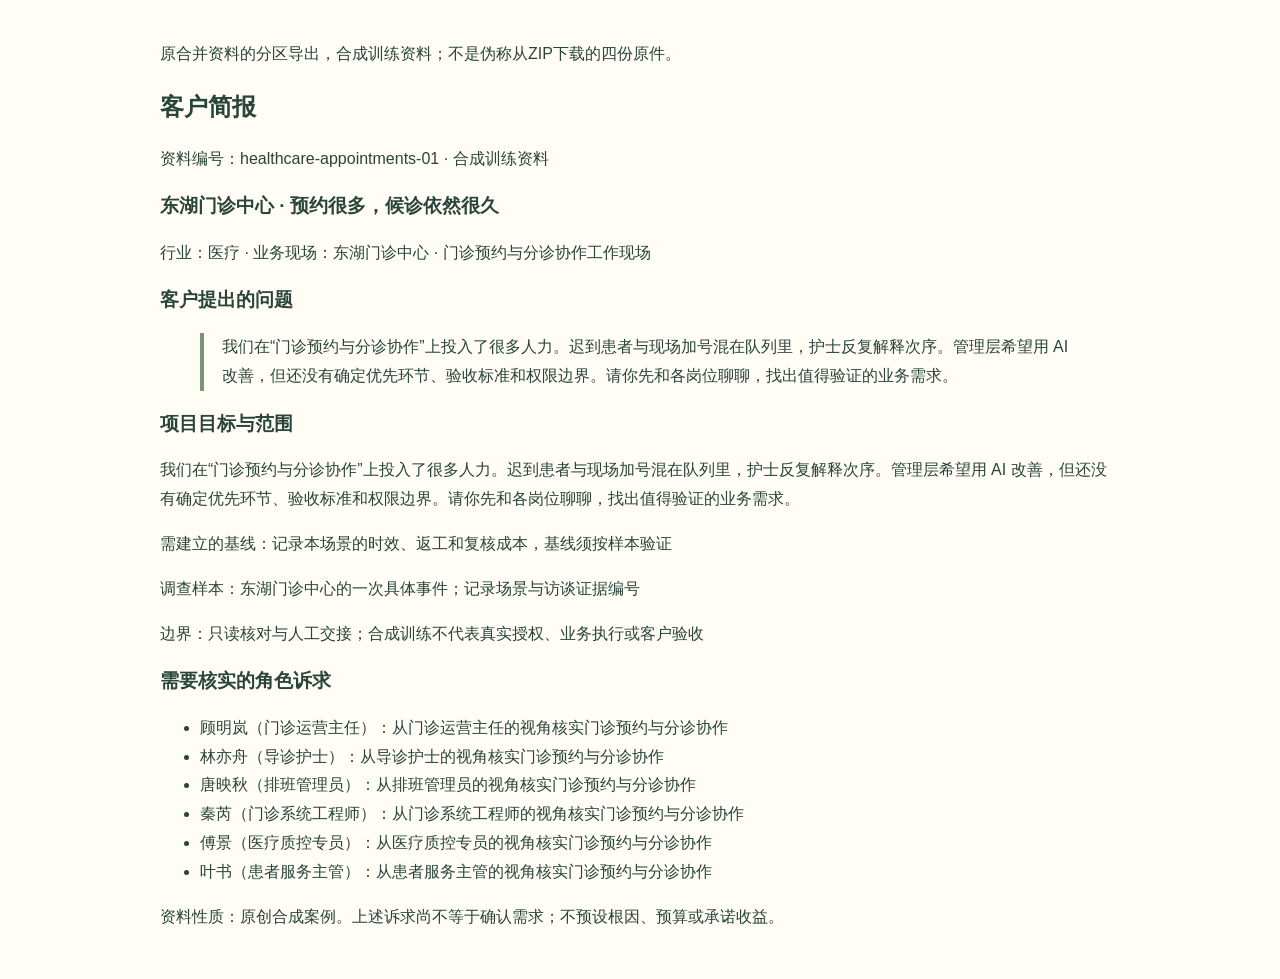
<file: docs/提交补充/基础资料/01_客户简报.html>
<!doctype html><html lang="zh-CN"><head><meta charset="utf-8"><title>客户简报</title><style>body{max-width:960px;margin:40px auto;padding:0 24px;font:16px/1.8 "Microsoft YaHei",sans-serif;color:#29443b;background:#fffdf5}h1,h2,h3{line-height:1.5}table{border-collapse:collapse;width:100%}td,th{border:1px solid #cbd4bf;padding:10px;text-align:left}section{margin-bottom:48px}blockquote{border-left:4px solid #7a9474;padding-left:18px}a{color:#2d654f}@media print{body{background:white;margin:0;max-width:none}section+section{break-before:page}}</style></head><body><p>原合并资料的分区导出，合成训练资料；不是伪称从ZIP下载的四份原件。</p><section><h2>客户简报</h2><p class="hint">资料编号：healthcare-appointments-01 · 合成训练资料</p><h3>东湖门诊中心 · 预约很多，候诊依然很久</h3><p>行业：医疗 · 业务现场：东湖门诊中心 · 门诊预约与分诊协作工作现场</p><h3>客户提出的问题</h3><blockquote>我们在“门诊预约与分诊协作”上投入了很多人力。迟到患者与现场加号混在队列里，护士反复解释次序。管理层希望用 AI 改善，但还没有确定优先环节、验收标准和权限边界。请你先和各岗位聊聊，找出值得验证的业务需求。</blockquote><h3>项目目标与范围</h3><p>我们在“门诊预约与分诊协作”上投入了很多人力。迟到患者与现场加号混在队列里，护士反复解释次序。管理层希望用 AI 改善，但还没有确定优先环节、验收标准和权限边界。请你先和各岗位聊聊，找出值得验证的业务需求。</p><p>需建立的基线：记录本场景的时效、返工和复核成本，基线须按样本验证</p><p>调查样本：东湖门诊中心的一次具体事件；记录场景与访谈证据编号</p><p>边界：只读核对与人工交接；合成训练不代表真实授权、业务执行或客户验收</p><h3>需要核实的角色诉求</h3><ul><li>顾明岚（门诊运营主任）：从门诊运营主任的视角核实门诊预约与分诊协作</li><li>林亦舟（导诊护士）：从导诊护士的视角核实门诊预约与分诊协作</li><li>唐映秋（排班管理员）：从排班管理员的视角核实门诊预约与分诊协作</li><li>秦芮（门诊系统工程师）：从门诊系统工程师的视角核实门诊预约与分诊协作</li><li>傅景（医疗质控专员）：从医疗质控专员的视角核实门诊预约与分诊协作</li><li>叶书（患者服务主管）：从患者服务主管的视角核实门诊预约与分诊协作</li></ul><p>资料性质：原创合成案例。上述诉求尚不等于确认需求；不预设根因、预算或承诺收益。</p></section></body></html>
</file>
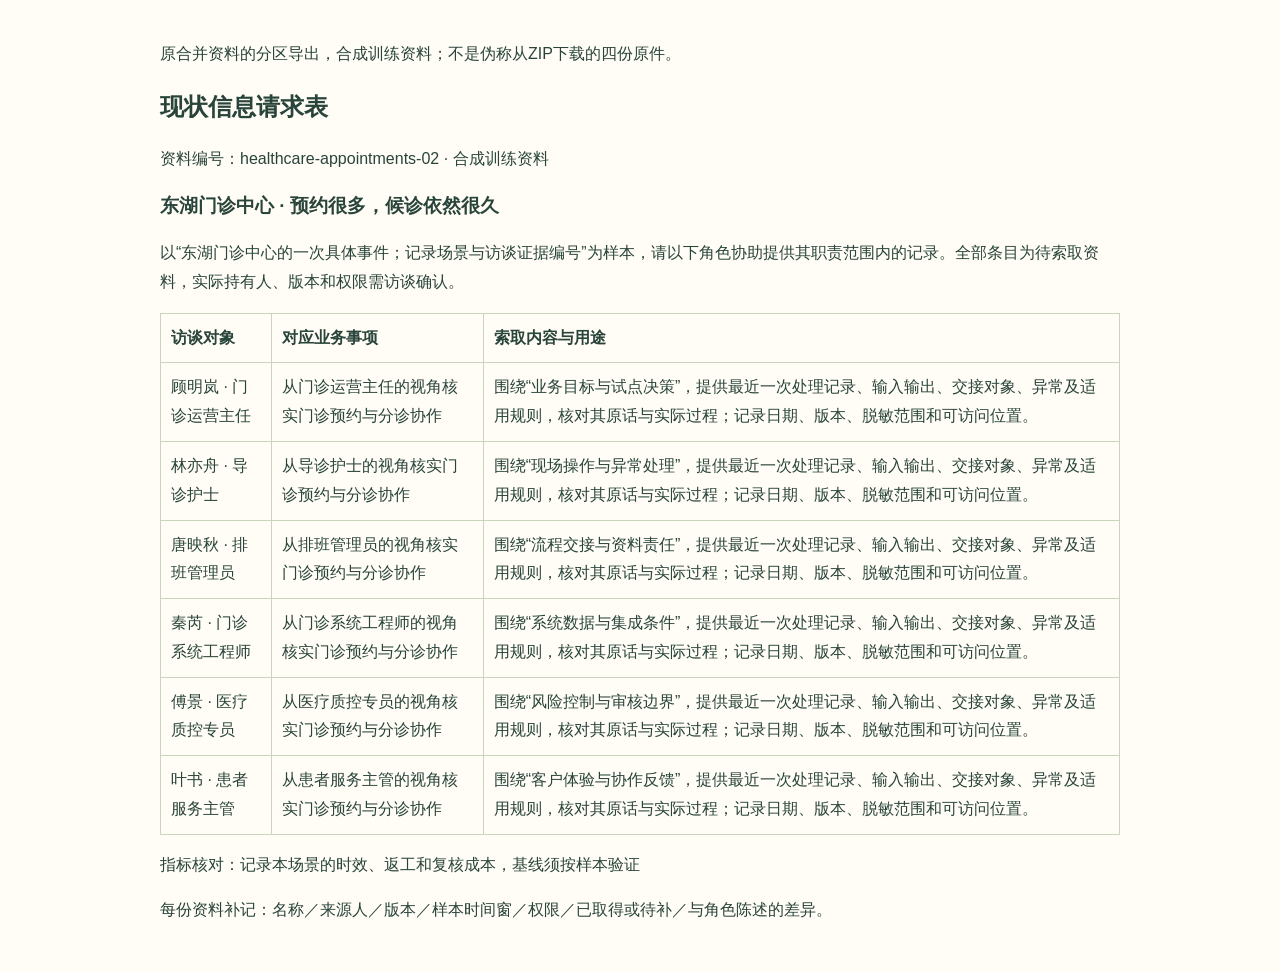
<file: docs/提交补充/基础资料/02_现状信息请求表.html>
<!doctype html><html lang="zh-CN"><head><meta charset="utf-8"><title>现状信息请求表</title><style>body{max-width:960px;margin:40px auto;padding:0 24px;font:16px/1.8 "Microsoft YaHei",sans-serif;color:#29443b;background:#fffdf5}h1,h2,h3{line-height:1.5}table{border-collapse:collapse;width:100%}td,th{border:1px solid #cbd4bf;padding:10px;text-align:left}section{margin-bottom:48px}blockquote{border-left:4px solid #7a9474;padding-left:18px}a{color:#2d654f}@media print{body{background:white;margin:0;max-width:none}section+section{break-before:page}}</style></head><body><p>原合并资料的分区导出，合成训练资料；不是伪称从ZIP下载的四份原件。</p><section><h2>现状信息请求表</h2><p class="hint">资料编号：healthcare-appointments-02 · 合成训练资料</p><h3>东湖门诊中心 · 预约很多，候诊依然很久</h3><p>以“东湖门诊中心的一次具体事件；记录场景与访谈证据编号”为样本，请以下角色协助提供其职责范围内的记录。全部条目为待索取资料，实际持有人、版本和权限需访谈确认。</p><table><thead><tr><th>访谈对象</th><th>对应业务事项</th><th>索取内容与用途</th></tr></thead><tbody><tr><td>顾明岚 · 门诊运营主任</td><td>从门诊运营主任的视角核实门诊预约与分诊协作</td><td>围绕“业务目标与试点决策”，提供最近一次处理记录、输入输出、交接对象、异常及适用规则，核对其原话与实际过程；记录日期、版本、脱敏范围和可访问位置。</td></tr><tr><td>林亦舟 · 导诊护士</td><td>从导诊护士的视角核实门诊预约与分诊协作</td><td>围绕“现场操作与异常处理”，提供最近一次处理记录、输入输出、交接对象、异常及适用规则，核对其原话与实际过程；记录日期、版本、脱敏范围和可访问位置。</td></tr><tr><td>唐映秋 · 排班管理员</td><td>从排班管理员的视角核实门诊预约与分诊协作</td><td>围绕“流程交接与资料责任”，提供最近一次处理记录、输入输出、交接对象、异常及适用规则，核对其原话与实际过程；记录日期、版本、脱敏范围和可访问位置。</td></tr><tr><td>秦芮 · 门诊系统工程师</td><td>从门诊系统工程师的视角核实门诊预约与分诊协作</td><td>围绕“系统数据与集成条件”，提供最近一次处理记录、输入输出、交接对象、异常及适用规则，核对其原话与实际过程；记录日期、版本、脱敏范围和可访问位置。</td></tr><tr><td>傅景 · 医疗质控专员</td><td>从医疗质控专员的视角核实门诊预约与分诊协作</td><td>围绕“风险控制与审核边界”，提供最近一次处理记录、输入输出、交接对象、异常及适用规则，核对其原话与实际过程；记录日期、版本、脱敏范围和可访问位置。</td></tr><tr><td>叶书 · 患者服务主管</td><td>从患者服务主管的视角核实门诊预约与分诊协作</td><td>围绕“客户体验与协作反馈”，提供最近一次处理记录、输入输出、交接对象、异常及适用规则，核对其原话与实际过程；记录日期、版本、脱敏范围和可访问位置。</td></tr></tbody></table><p>指标核对：记录本场景的时效、返工和复核成本，基线须按样本验证</p><p>每份资料补记：名称／来源人／版本／样本时间窗／权限／已取得或待补／与角色陈述的差异。</p></section></body></html>
</file>
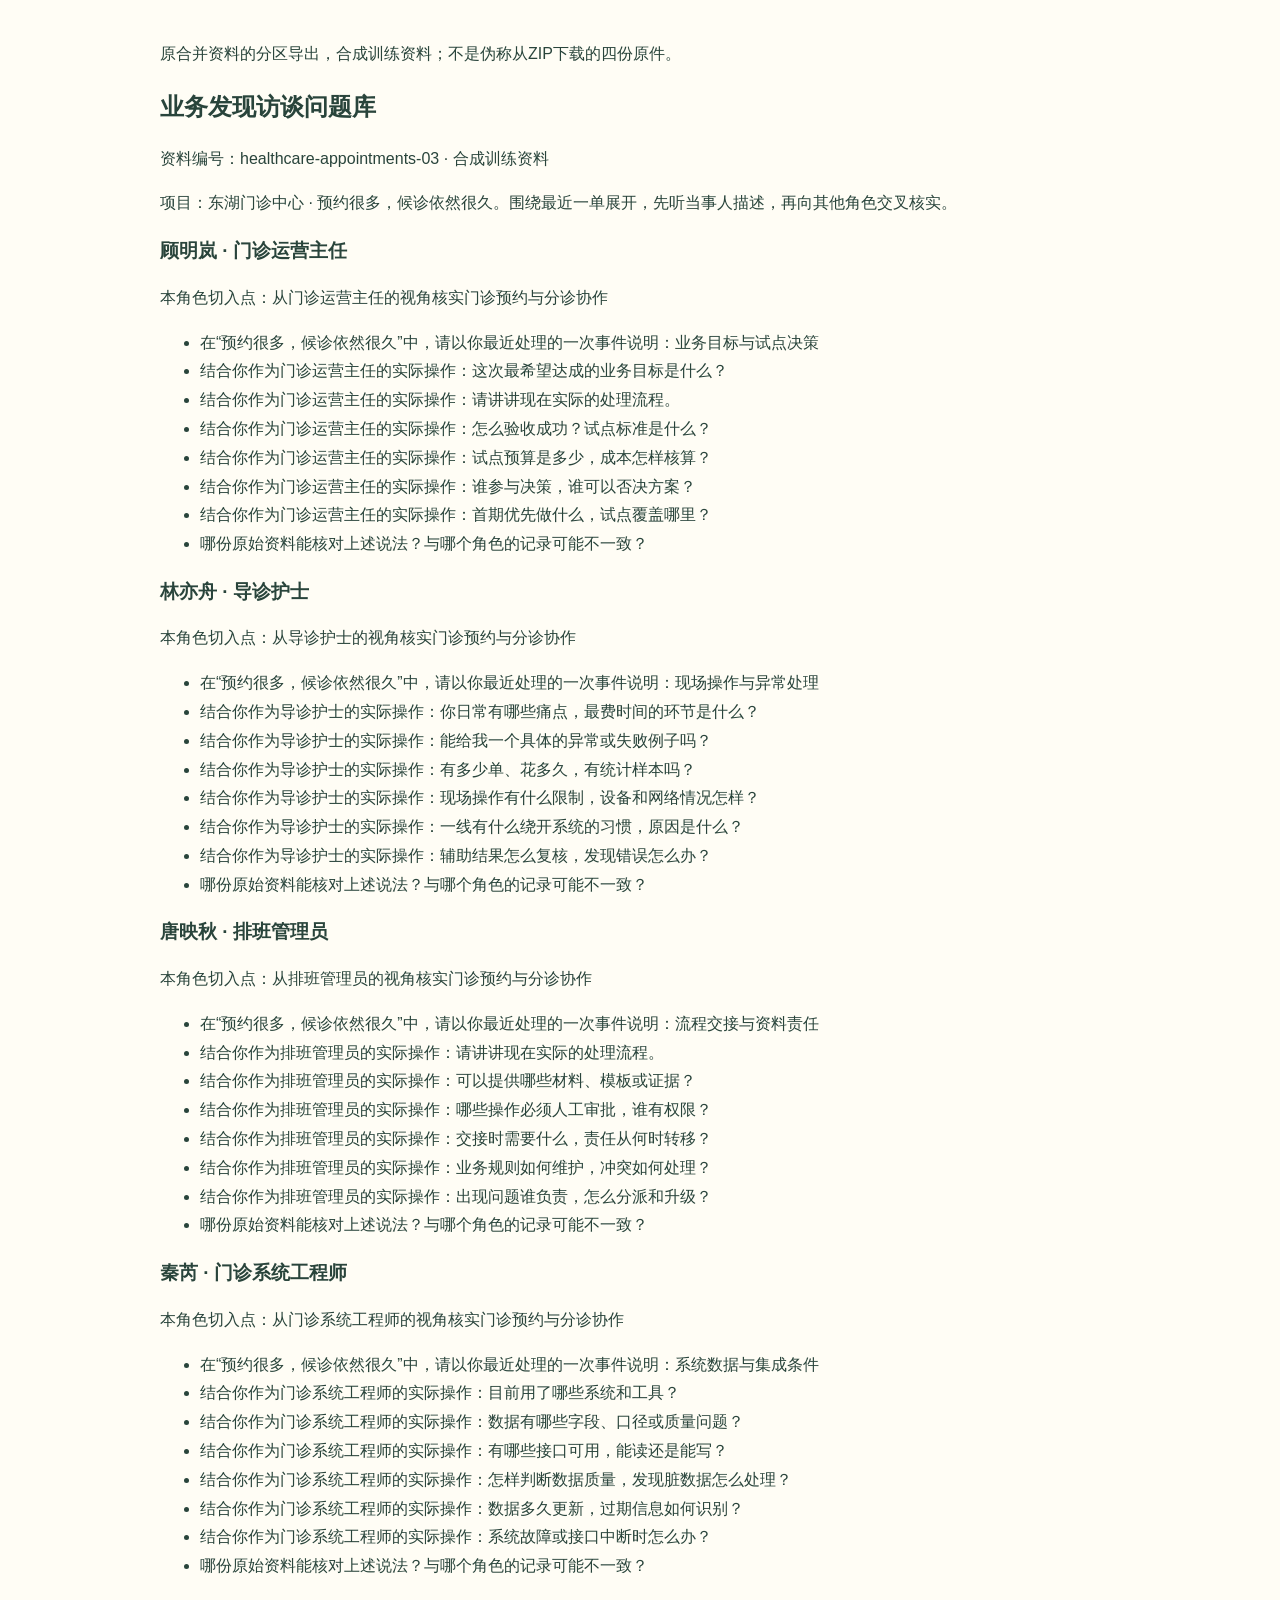
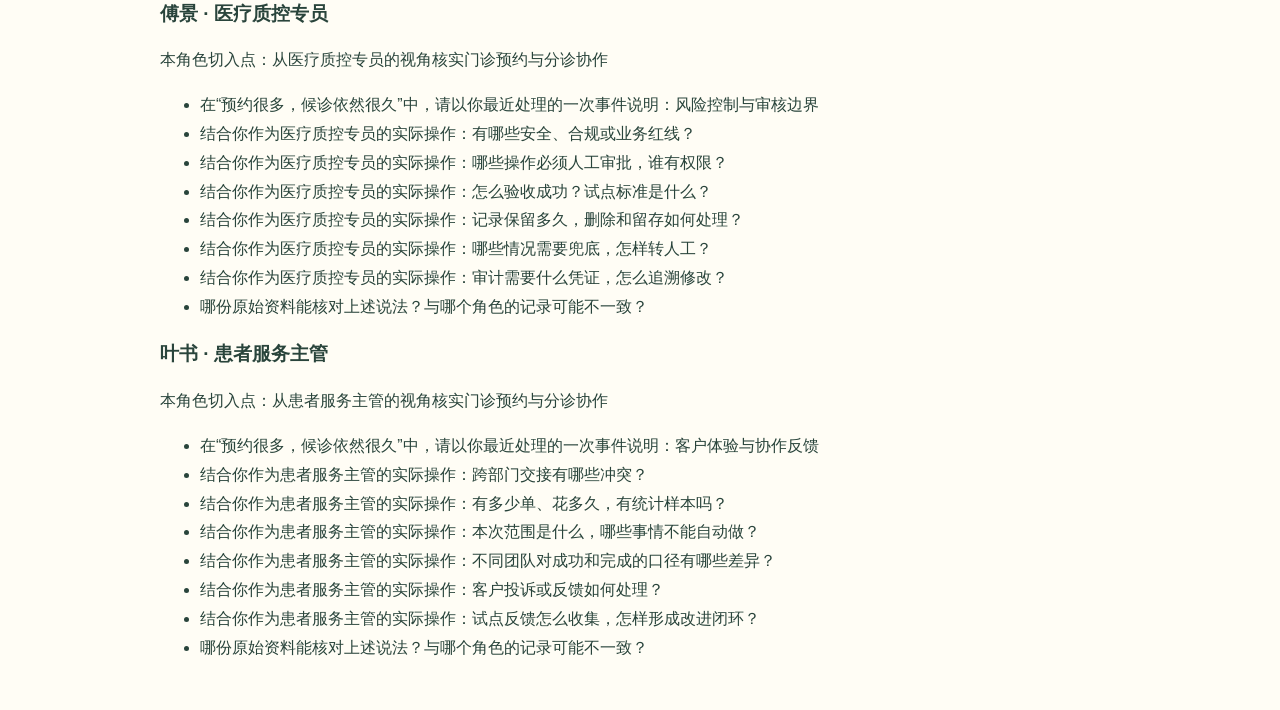
<file: docs/提交补充/基础资料/03_业务发现访谈问题库.html>
<!doctype html><html lang="zh-CN"><head><meta charset="utf-8"><title>业务发现访谈问题库</title><style>body{max-width:960px;margin:40px auto;padding:0 24px;font:16px/1.8 "Microsoft YaHei",sans-serif;color:#29443b;background:#fffdf5}h1,h2,h3{line-height:1.5}table{border-collapse:collapse;width:100%}td,th{border:1px solid #cbd4bf;padding:10px;text-align:left}section{margin-bottom:48px}blockquote{border-left:4px solid #7a9474;padding-left:18px}a{color:#2d654f}@media print{body{background:white;margin:0;max-width:none}section+section{break-before:page}}</style></head><body><p>原合并资料的分区导出，合成训练资料；不是伪称从ZIP下载的四份原件。</p><section><h2>业务发现访谈问题库</h2><p class="hint">资料编号：healthcare-appointments-03 · 合成训练资料</p><p>项目：东湖门诊中心 · 预约很多，候诊依然很久。围绕最近一单展开，先听当事人描述，再向其他角色交叉核实。</p><h3>顾明岚 · 门诊运营主任</h3><p>本角色切入点：从门诊运营主任的视角核实门诊预约与分诊协作</p><ul><li>在“预约很多，候诊依然很久”中，请以你最近处理的一次事件说明：业务目标与试点决策</li><li>结合你作为门诊运营主任的实际操作：这次最希望达成的业务目标是什么？</li><li>结合你作为门诊运营主任的实际操作：请讲讲现在实际的处理流程。</li><li>结合你作为门诊运营主任的实际操作：怎么验收成功？试点标准是什么？</li><li>结合你作为门诊运营主任的实际操作：试点预算是多少，成本怎样核算？</li><li>结合你作为门诊运营主任的实际操作：谁参与决策，谁可以否决方案？</li><li>结合你作为门诊运营主任的实际操作：首期优先做什么，试点覆盖哪里？</li><li>哪份原始资料能核对上述说法？与哪个角色的记录可能不一致？</li></ul><h3>林亦舟 · 导诊护士</h3><p>本角色切入点：从导诊护士的视角核实门诊预约与分诊协作</p><ul><li>在“预约很多，候诊依然很久”中，请以你最近处理的一次事件说明：现场操作与异常处理</li><li>结合你作为导诊护士的实际操作：你日常有哪些痛点，最费时间的环节是什么？</li><li>结合你作为导诊护士的实际操作：能给我一个具体的异常或失败例子吗？</li><li>结合你作为导诊护士的实际操作：有多少单、花多久，有统计样本吗？</li><li>结合你作为导诊护士的实际操作：现场操作有什么限制，设备和网络情况怎样？</li><li>结合你作为导诊护士的实际操作：一线有什么绕开系统的习惯，原因是什么？</li><li>结合你作为导诊护士的实际操作：辅助结果怎么复核，发现错误怎么办？</li><li>哪份原始资料能核对上述说法？与哪个角色的记录可能不一致？</li></ul><h3>唐映秋 · 排班管理员</h3><p>本角色切入点：从排班管理员的视角核实门诊预约与分诊协作</p><ul><li>在“预约很多，候诊依然很久”中，请以你最近处理的一次事件说明：流程交接与资料责任</li><li>结合你作为排班管理员的实际操作：请讲讲现在实际的处理流程。</li><li>结合你作为排班管理员的实际操作：可以提供哪些材料、模板或证据？</li><li>结合你作为排班管理员的实际操作：哪些操作必须人工审批，谁有权限？</li><li>结合你作为排班管理员的实际操作：交接时需要什么，责任从何时转移？</li><li>结合你作为排班管理员的实际操作：业务规则如何维护，冲突如何处理？</li><li>结合你作为排班管理员的实际操作：出现问题谁负责，怎么分派和升级？</li><li>哪份原始资料能核对上述说法？与哪个角色的记录可能不一致？</li></ul><h3>秦芮 · 门诊系统工程师</h3><p>本角色切入点：从门诊系统工程师的视角核实门诊预约与分诊协作</p><ul><li>在“预约很多，候诊依然很久”中，请以你最近处理的一次事件说明：系统数据与集成条件</li><li>结合你作为门诊系统工程师的实际操作：目前用了哪些系统和工具？</li><li>结合你作为门诊系统工程师的实际操作：数据有哪些字段、口径或质量问题？</li><li>结合你作为门诊系统工程师的实际操作：有哪些接口可用，能读还是能写？</li><li>结合你作为门诊系统工程师的实际操作：怎样判断数据质量，发现脏数据怎么处理？</li><li>结合你作为门诊系统工程师的实际操作：数据多久更新，过期信息如何识别？</li><li>结合你作为门诊系统工程师的实际操作：系统故障或接口中断时怎么办？</li><li>哪份原始资料能核对上述说法？与哪个角色的记录可能不一致？</li></ul><h3>傅景 · 医疗质控专员</h3><p>本角色切入点：从医疗质控专员的视角核实门诊预约与分诊协作</p><ul><li>在“预约很多，候诊依然很久”中，请以你最近处理的一次事件说明：风险控制与审核边界</li><li>结合你作为医疗质控专员的实际操作：有哪些安全、合规或业务红线？</li><li>结合你作为医疗质控专员的实际操作：哪些操作必须人工审批，谁有权限？</li><li>结合你作为医疗质控专员的实际操作：怎么验收成功？试点标准是什么？</li><li>结合你作为医疗质控专员的实际操作：记录保留多久，删除和留存如何处理？</li><li>结合你作为医疗质控专员的实际操作：哪些情况需要兜底，怎样转人工？</li><li>结合你作为医疗质控专员的实际操作：审计需要什么凭证，怎么追溯修改？</li><li>哪份原始资料能核对上述说法？与哪个角色的记录可能不一致？</li></ul><h3>叶书 · 患者服务主管</h3><p>本角色切入点：从患者服务主管的视角核实门诊预约与分诊协作</p><ul><li>在“预约很多，候诊依然很久”中，请以你最近处理的一次事件说明：客户体验与协作反馈</li><li>结合你作为患者服务主管的实际操作：跨部门交接有哪些冲突？</li><li>结合你作为患者服务主管的实际操作：有多少单、花多久，有统计样本吗？</li><li>结合你作为患者服务主管的实际操作：本次范围是什么，哪些事情不能自动做？</li><li>结合你作为患者服务主管的实际操作：不同团队对成功和完成的口径有哪些差异？</li><li>结合你作为患者服务主管的实际操作：客户投诉或反馈如何处理？</li><li>结合你作为患者服务主管的实际操作：试点反馈怎么收集，怎样形成改进闭环？</li><li>哪份原始资料能核对上述说法？与哪个角色的记录可能不一致？</li></ul></section></body></html>
</file>
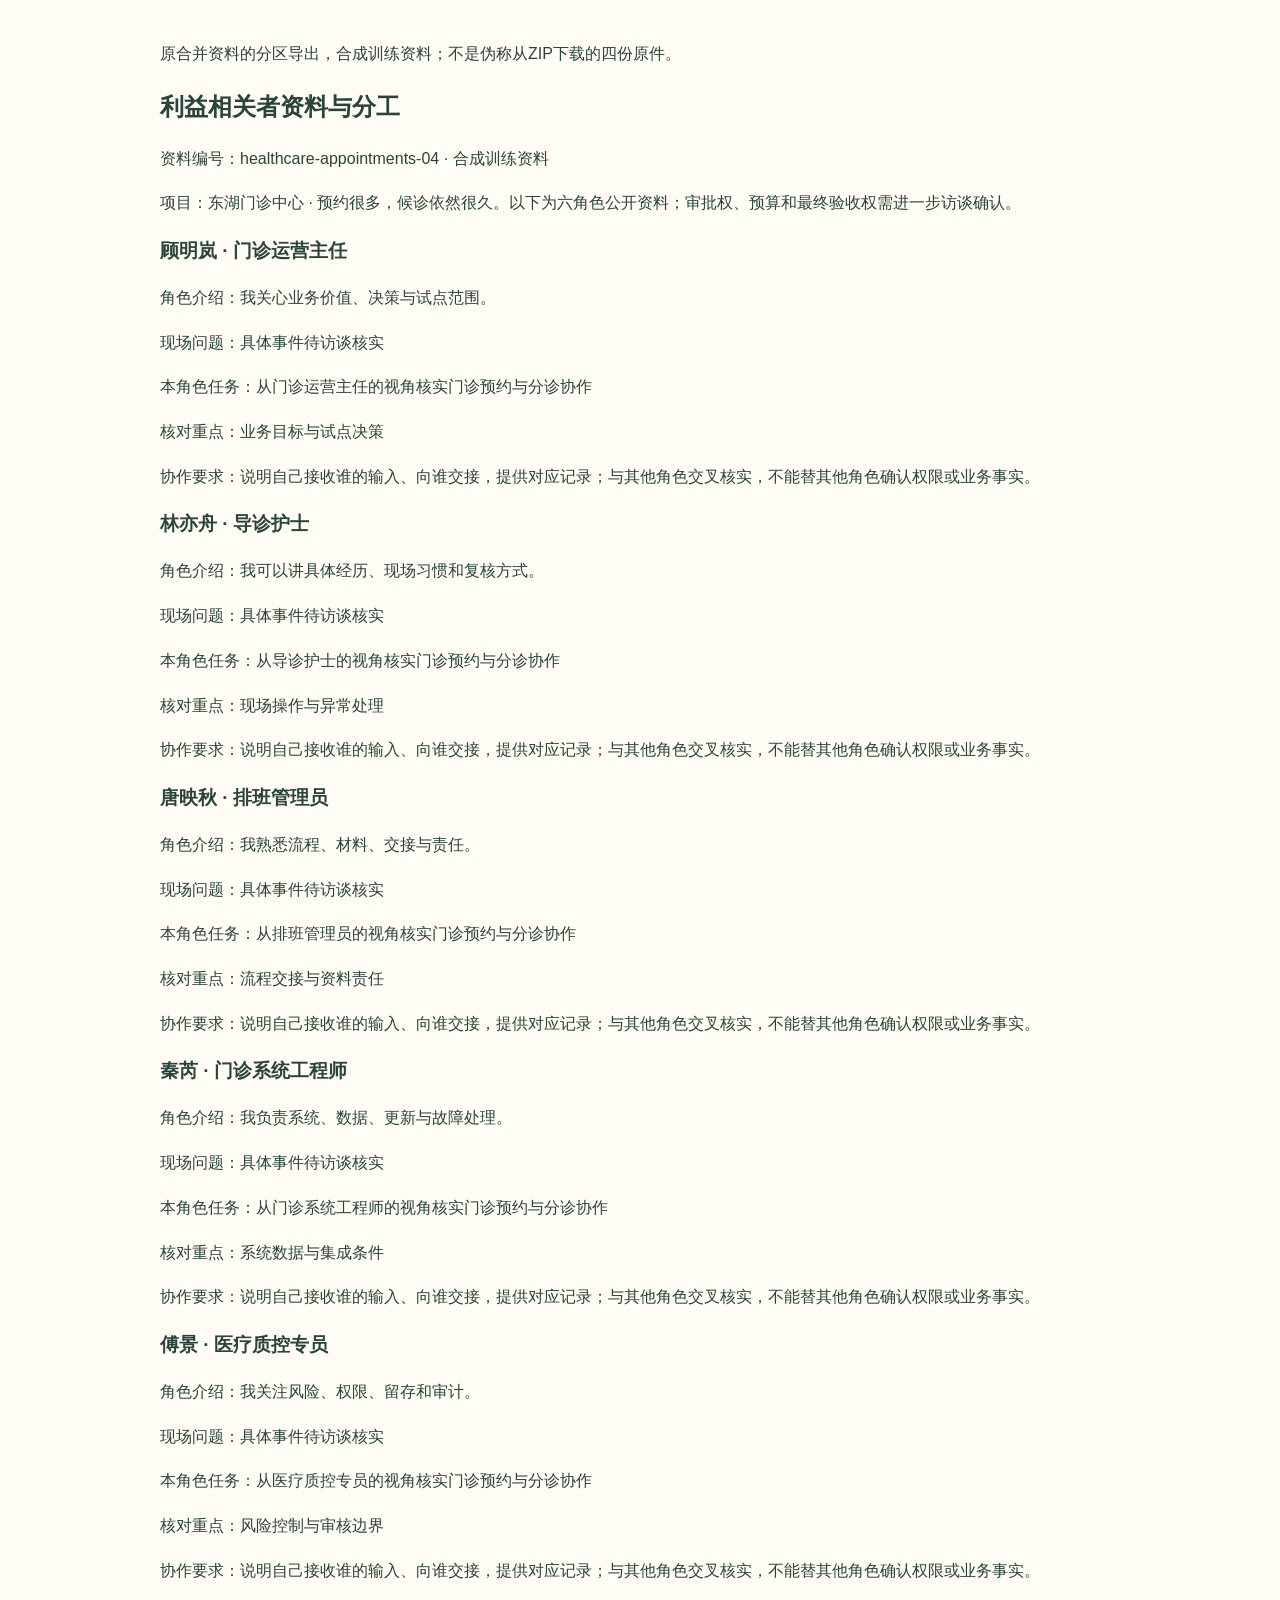
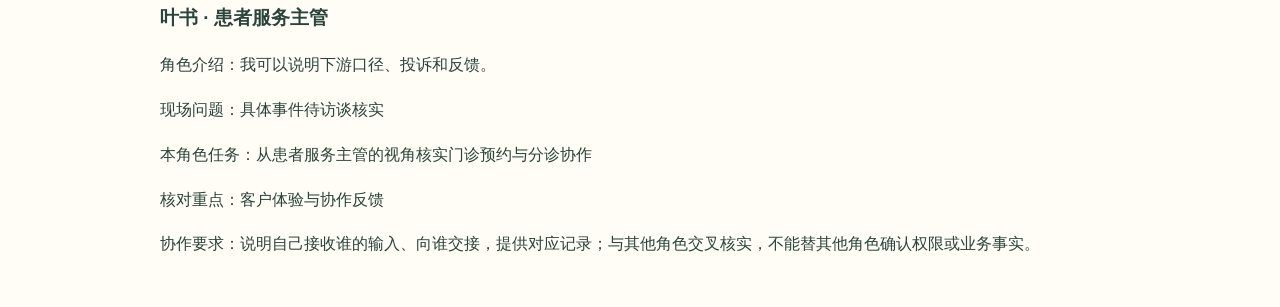
<file: docs/提交补充/基础资料/04_利益相关者资料与分工.html>
<!doctype html><html lang="zh-CN"><head><meta charset="utf-8"><title>利益相关者资料与分工</title><style>body{max-width:960px;margin:40px auto;padding:0 24px;font:16px/1.8 "Microsoft YaHei",sans-serif;color:#29443b;background:#fffdf5}h1,h2,h3{line-height:1.5}table{border-collapse:collapse;width:100%}td,th{border:1px solid #cbd4bf;padding:10px;text-align:left}section{margin-bottom:48px}blockquote{border-left:4px solid #7a9474;padding-left:18px}a{color:#2d654f}@media print{body{background:white;margin:0;max-width:none}section+section{break-before:page}}</style></head><body><p>原合并资料的分区导出，合成训练资料；不是伪称从ZIP下载的四份原件。</p><section><h2>利益相关者资料与分工</h2><p class="hint">资料编号：healthcare-appointments-04 · 合成训练资料</p><p>项目：东湖门诊中心 · 预约很多，候诊依然很久。以下为六角色公开资料；审批权、预算和最终验收权需进一步访谈确认。</p><article><h3>顾明岚 · 门诊运营主任</h3><p>角色介绍：我关心业务价值、决策与试点范围。</p><p>现场问题：具体事件待访谈核实</p><p>本角色任务：从门诊运营主任的视角核实门诊预约与分诊协作</p><p>核对重点：业务目标与试点决策</p><p>协作要求：说明自己接收谁的输入、向谁交接，提供对应记录；与其他角色交叉核实，不能替其他角色确认权限或业务事实。</p></article><article><h3>林亦舟 · 导诊护士</h3><p>角色介绍：我可以讲具体经历、现场习惯和复核方式。</p><p>现场问题：具体事件待访谈核实</p><p>本角色任务：从导诊护士的视角核实门诊预约与分诊协作</p><p>核对重点：现场操作与异常处理</p><p>协作要求：说明自己接收谁的输入、向谁交接，提供对应记录；与其他角色交叉核实，不能替其他角色确认权限或业务事实。</p></article><article><h3>唐映秋 · 排班管理员</h3><p>角色介绍：我熟悉流程、材料、交接与责任。</p><p>现场问题：具体事件待访谈核实</p><p>本角色任务：从排班管理员的视角核实门诊预约与分诊协作</p><p>核对重点：流程交接与资料责任</p><p>协作要求：说明自己接收谁的输入、向谁交接，提供对应记录；与其他角色交叉核实，不能替其他角色确认权限或业务事实。</p></article><article><h3>秦芮 · 门诊系统工程师</h3><p>角色介绍：我负责系统、数据、更新与故障处理。</p><p>现场问题：具体事件待访谈核实</p><p>本角色任务：从门诊系统工程师的视角核实门诊预约与分诊协作</p><p>核对重点：系统数据与集成条件</p><p>协作要求：说明自己接收谁的输入、向谁交接，提供对应记录；与其他角色交叉核实，不能替其他角色确认权限或业务事实。</p></article><article><h3>傅景 · 医疗质控专员</h3><p>角色介绍：我关注风险、权限、留存和审计。</p><p>现场问题：具体事件待访谈核实</p><p>本角色任务：从医疗质控专员的视角核实门诊预约与分诊协作</p><p>核对重点：风险控制与审核边界</p><p>协作要求：说明自己接收谁的输入、向谁交接，提供对应记录；与其他角色交叉核实，不能替其他角色确认权限或业务事实。</p></article><article><h3>叶书 · 患者服务主管</h3><p>角色介绍：我可以说明下游口径、投诉和反馈。</p><p>现场问题：具体事件待访谈核实</p><p>本角色任务：从患者服务主管的视角核实门诊预约与分诊协作</p><p>核对重点：客户体验与协作反馈</p><p>协作要求：说明自己接收谁的输入、向谁交接，提供对应记录；与其他角色交叉核实，不能替其他角色确认权限或业务事实。</p></article></section></body></html>
</file>
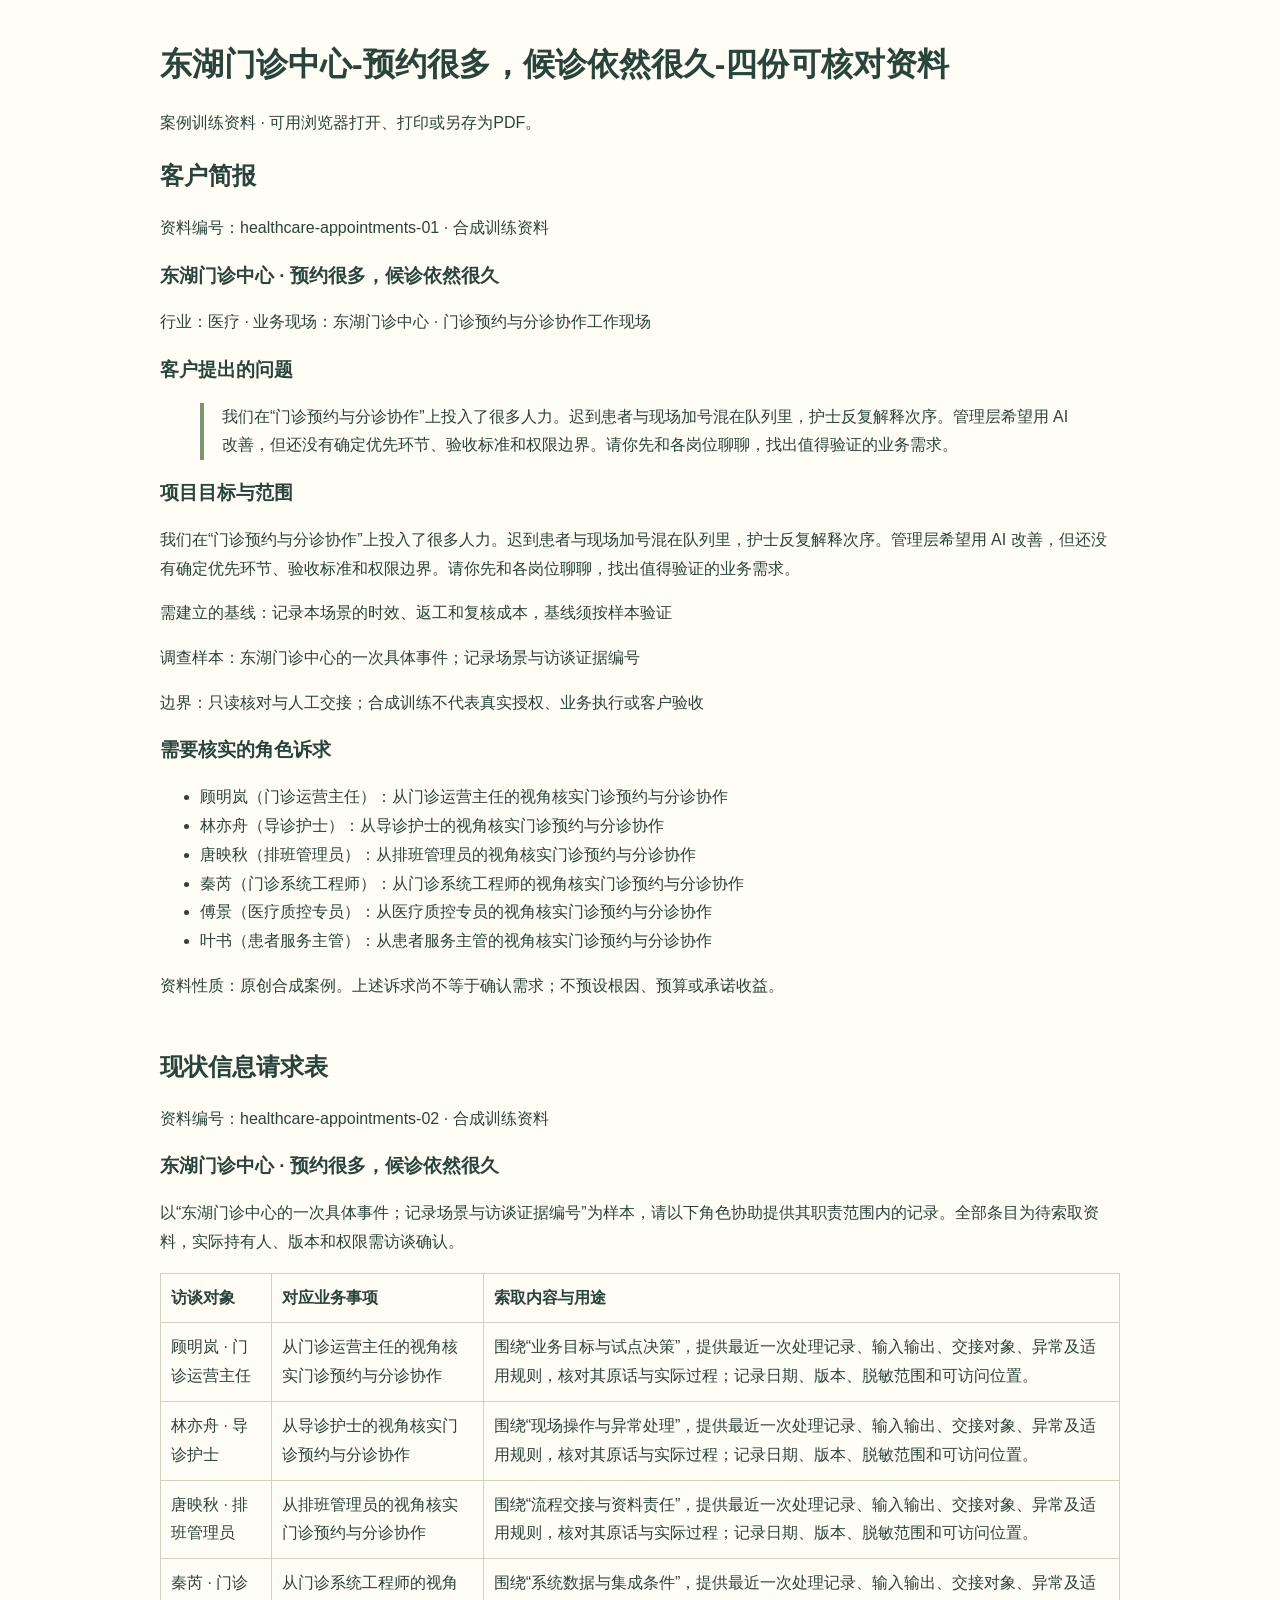
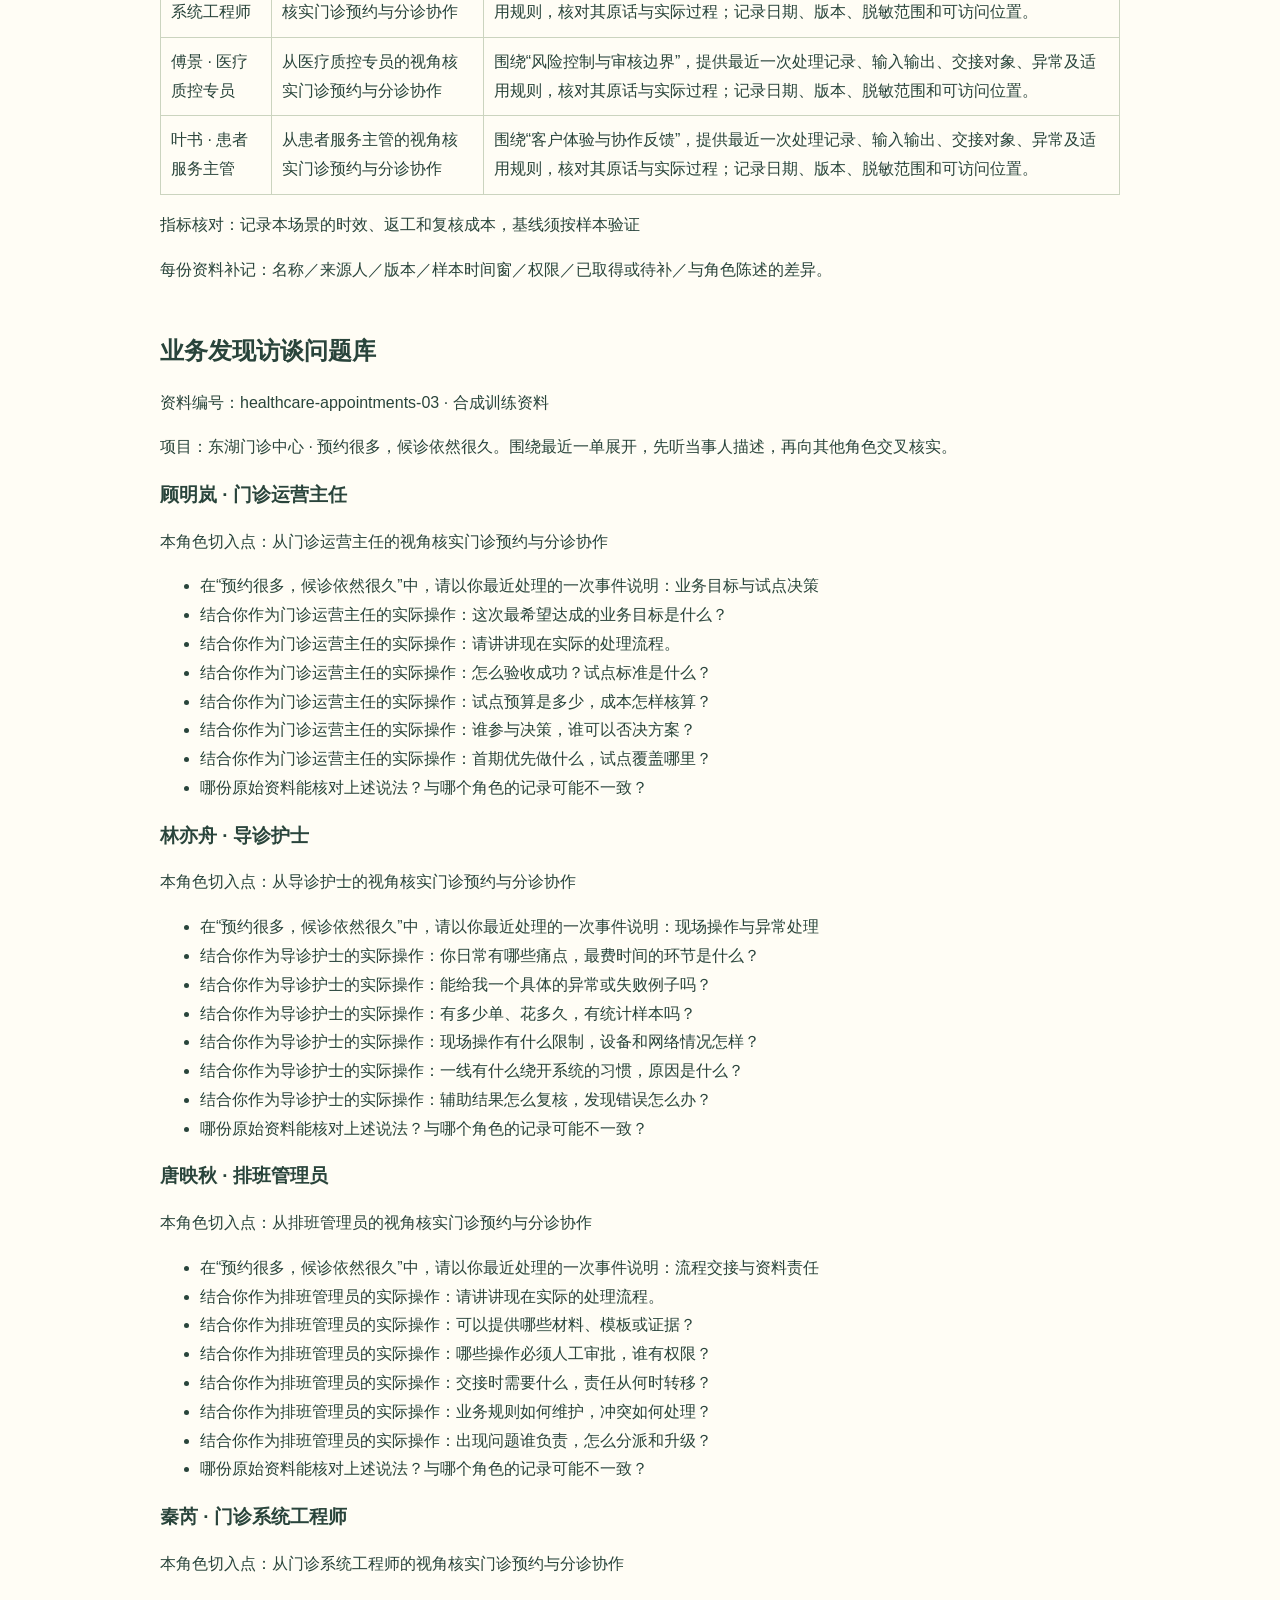
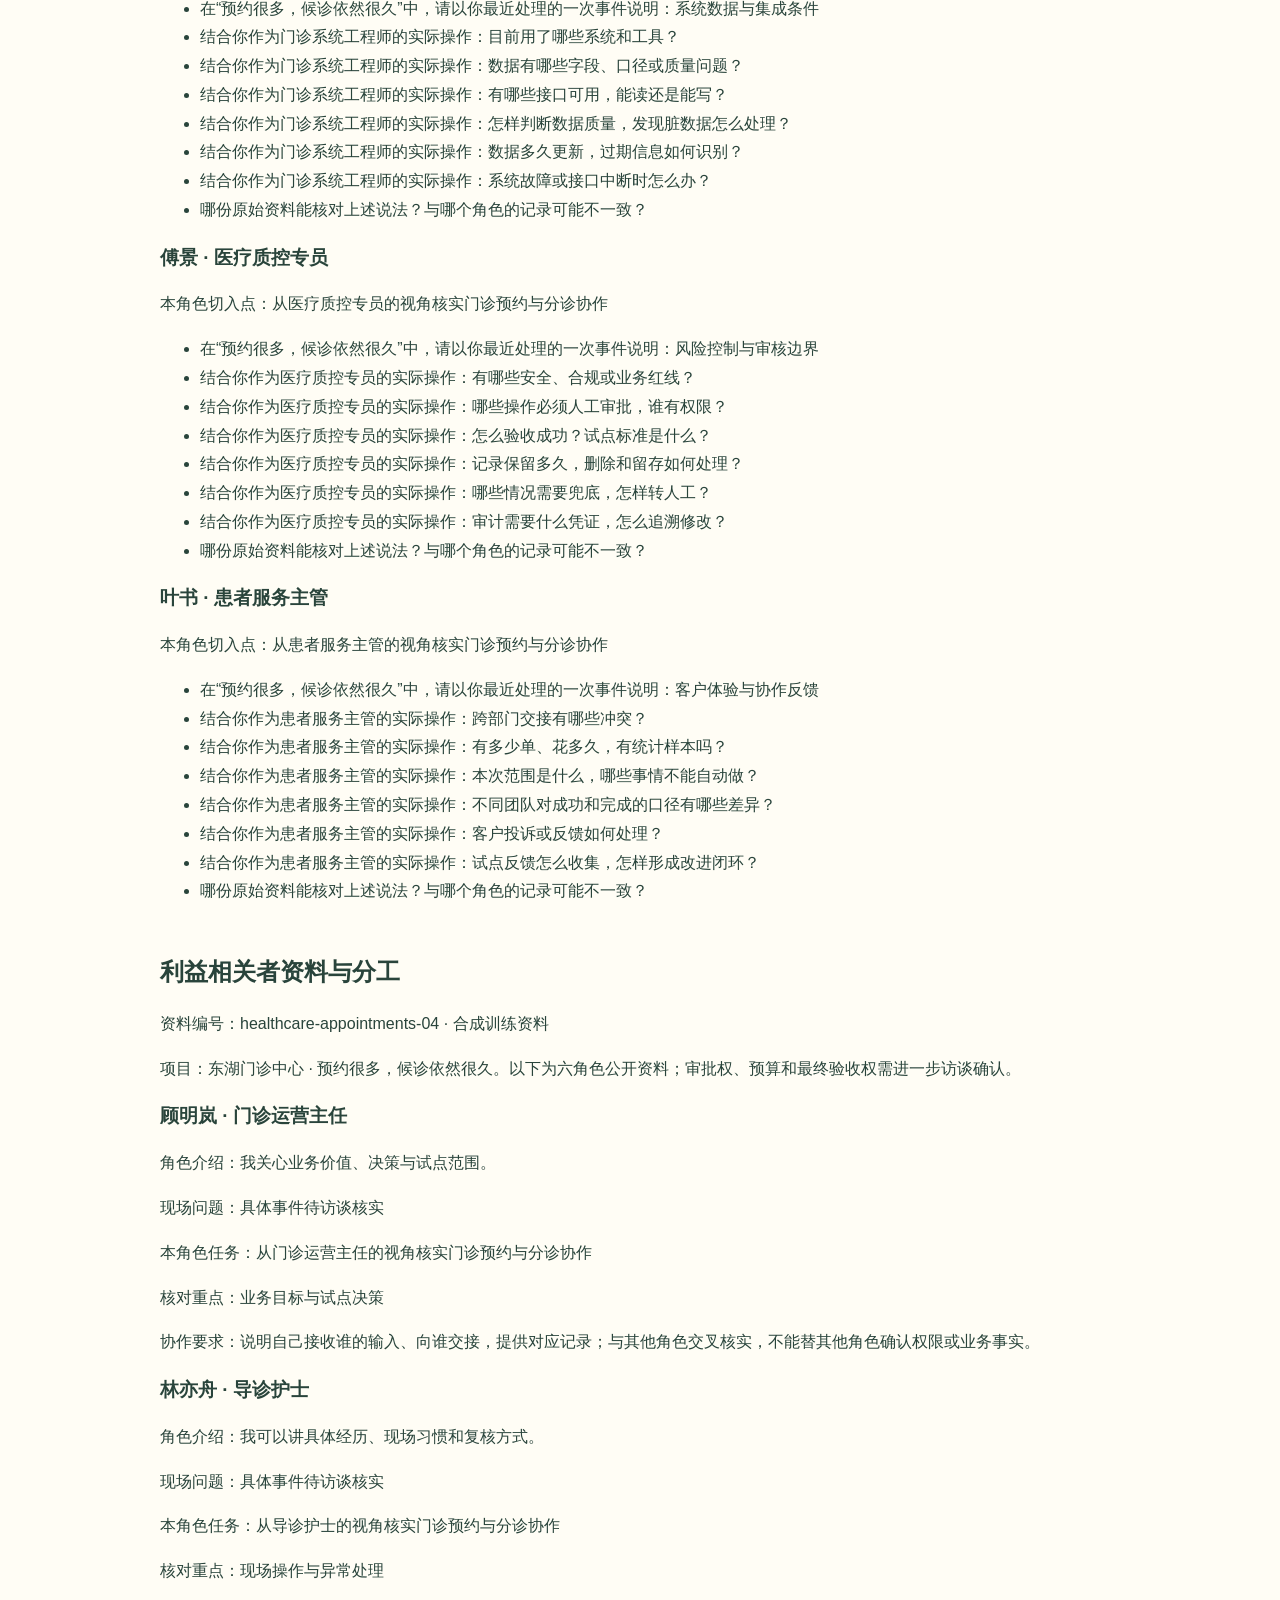
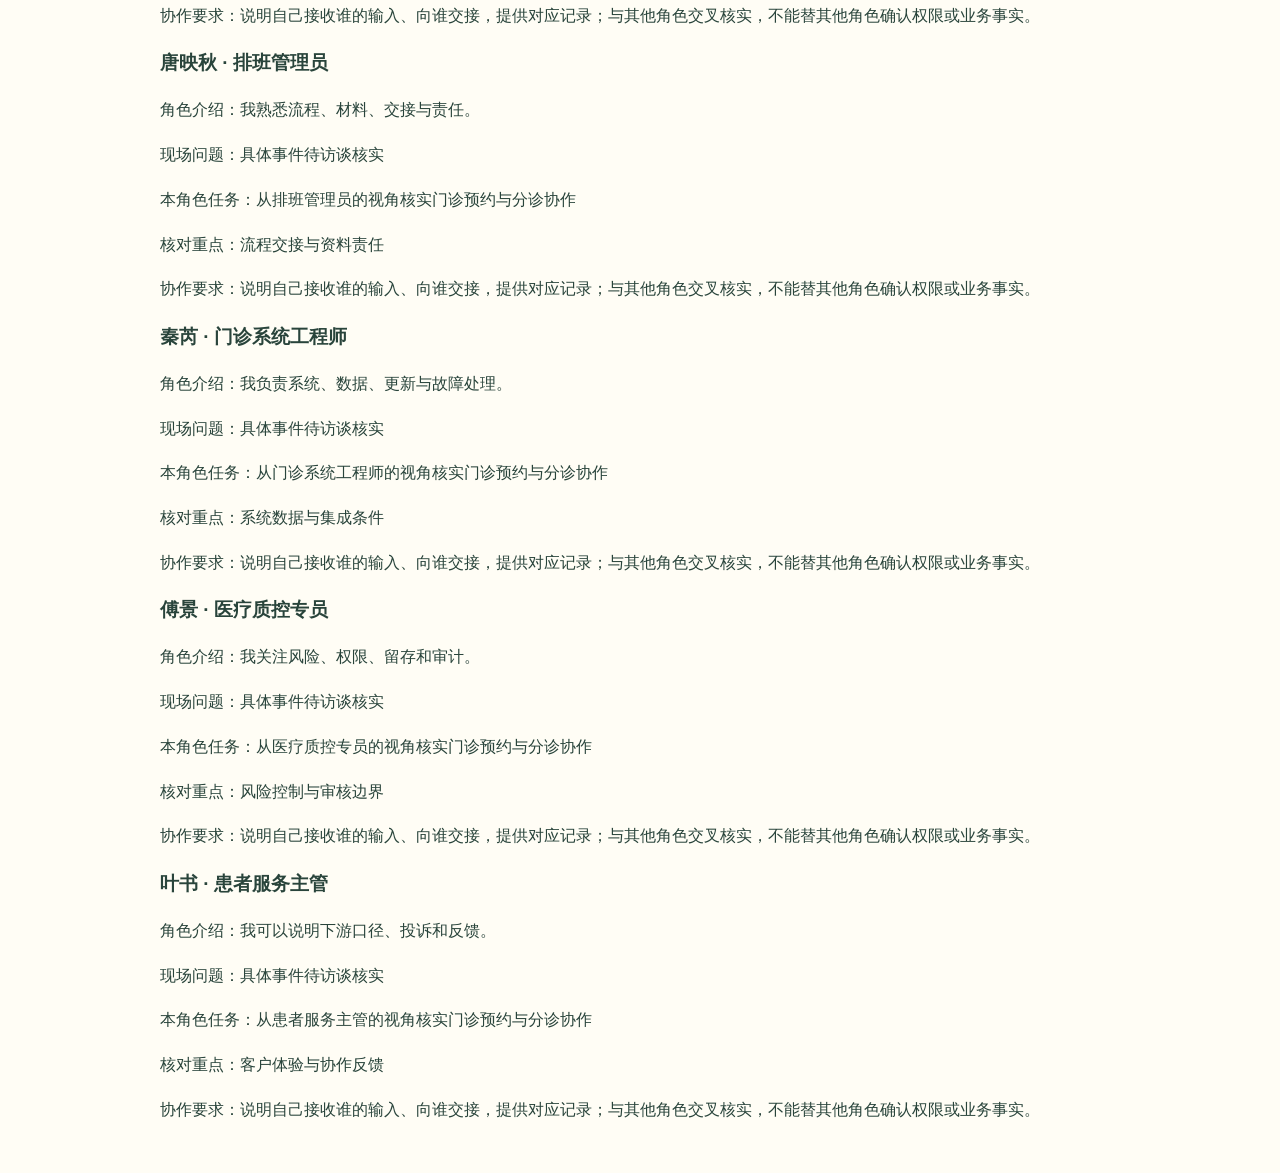
<file: docs/流程图补充/资料来源/四份可核对资料_用户原始.html>
<!doctype html><html lang="zh-CN"><head><meta charset="utf-8"><title>东湖门诊中心-预约很多，候诊依然很久-四份可核对资料</title><style>body{max-width:960px;margin:40px auto;padding:0 24px;font:16px/1.8 "Microsoft YaHei",sans-serif;color:#29443b;background:#fffdf5}h1,h2,h3{line-height:1.5}table{border-collapse:collapse;width:100%}td,th{border:1px solid #cbd4bf;padding:10px;text-align:left}section{margin-bottom:48px}blockquote{border-left:4px solid #7a9474;padding-left:18px}a{color:#2d654f}@media print{body{background:white;margin:0;max-width:none}section+section{break-before:page}}</style></head><body><h1>东湖门诊中心-预约很多，候诊依然很久-四份可核对资料</h1><p>案例训练资料 · 可用浏览器打开、打印或另存为PDF。</p><section><h2>客户简报</h2><p class="hint">资料编号：healthcare-appointments-01 · 合成训练资料</p><h3>东湖门诊中心 · 预约很多，候诊依然很久</h3><p>行业：医疗 · 业务现场：东湖门诊中心 · 门诊预约与分诊协作工作现场</p><h3>客户提出的问题</h3><blockquote>我们在“门诊预约与分诊协作”上投入了很多人力。迟到患者与现场加号混在队列里，护士反复解释次序。管理层希望用 AI 改善，但还没有确定优先环节、验收标准和权限边界。请你先和各岗位聊聊，找出值得验证的业务需求。</blockquote><h3>项目目标与范围</h3><p>我们在“门诊预约与分诊协作”上投入了很多人力。迟到患者与现场加号混在队列里，护士反复解释次序。管理层希望用 AI 改善，但还没有确定优先环节、验收标准和权限边界。请你先和各岗位聊聊，找出值得验证的业务需求。</p><p>需建立的基线：记录本场景的时效、返工和复核成本，基线须按样本验证</p><p>调查样本：东湖门诊中心的一次具体事件；记录场景与访谈证据编号</p><p>边界：只读核对与人工交接；合成训练不代表真实授权、业务执行或客户验收</p><h3>需要核实的角色诉求</h3><ul><li>顾明岚（门诊运营主任）：从门诊运营主任的视角核实门诊预约与分诊协作</li><li>林亦舟（导诊护士）：从导诊护士的视角核实门诊预约与分诊协作</li><li>唐映秋（排班管理员）：从排班管理员的视角核实门诊预约与分诊协作</li><li>秦芮（门诊系统工程师）：从门诊系统工程师的视角核实门诊预约与分诊协作</li><li>傅景（医疗质控专员）：从医疗质控专员的视角核实门诊预约与分诊协作</li><li>叶书（患者服务主管）：从患者服务主管的视角核实门诊预约与分诊协作</li></ul><p>资料性质：原创合成案例。上述诉求尚不等于确认需求；不预设根因、预算或承诺收益。</p></section><section><h2>现状信息请求表</h2><p class="hint">资料编号：healthcare-appointments-02 · 合成训练资料</p><h3>东湖门诊中心 · 预约很多，候诊依然很久</h3><p>以“东湖门诊中心的一次具体事件；记录场景与访谈证据编号”为样本，请以下角色协助提供其职责范围内的记录。全部条目为待索取资料，实际持有人、版本和权限需访谈确认。</p><table><thead><tr><th>访谈对象</th><th>对应业务事项</th><th>索取内容与用途</th></tr></thead><tbody><tr><td>顾明岚 · 门诊运营主任</td><td>从门诊运营主任的视角核实门诊预约与分诊协作</td><td>围绕“业务目标与试点决策”，提供最近一次处理记录、输入输出、交接对象、异常及适用规则，核对其原话与实际过程；记录日期、版本、脱敏范围和可访问位置。</td></tr><tr><td>林亦舟 · 导诊护士</td><td>从导诊护士的视角核实门诊预约与分诊协作</td><td>围绕“现场操作与异常处理”，提供最近一次处理记录、输入输出、交接对象、异常及适用规则，核对其原话与实际过程；记录日期、版本、脱敏范围和可访问位置。</td></tr><tr><td>唐映秋 · 排班管理员</td><td>从排班管理员的视角核实门诊预约与分诊协作</td><td>围绕“流程交接与资料责任”，提供最近一次处理记录、输入输出、交接对象、异常及适用规则，核对其原话与实际过程；记录日期、版本、脱敏范围和可访问位置。</td></tr><tr><td>秦芮 · 门诊系统工程师</td><td>从门诊系统工程师的视角核实门诊预约与分诊协作</td><td>围绕“系统数据与集成条件”，提供最近一次处理记录、输入输出、交接对象、异常及适用规则，核对其原话与实际过程；记录日期、版本、脱敏范围和可访问位置。</td></tr><tr><td>傅景 · 医疗质控专员</td><td>从医疗质控专员的视角核实门诊预约与分诊协作</td><td>围绕“风险控制与审核边界”，提供最近一次处理记录、输入输出、交接对象、异常及适用规则，核对其原话与实际过程；记录日期、版本、脱敏范围和可访问位置。</td></tr><tr><td>叶书 · 患者服务主管</td><td>从患者服务主管的视角核实门诊预约与分诊协作</td><td>围绕“客户体验与协作反馈”，提供最近一次处理记录、输入输出、交接对象、异常及适用规则，核对其原话与实际过程；记录日期、版本、脱敏范围和可访问位置。</td></tr></tbody></table><p>指标核对：记录本场景的时效、返工和复核成本，基线须按样本验证</p><p>每份资料补记：名称／来源人／版本／样本时间窗／权限／已取得或待补／与角色陈述的差异。</p></section><section><h2>业务发现访谈问题库</h2><p class="hint">资料编号：healthcare-appointments-03 · 合成训练资料</p><p>项目：东湖门诊中心 · 预约很多，候诊依然很久。围绕最近一单展开，先听当事人描述，再向其他角色交叉核实。</p><h3>顾明岚 · 门诊运营主任</h3><p>本角色切入点：从门诊运营主任的视角核实门诊预约与分诊协作</p><ul><li>在“预约很多，候诊依然很久”中，请以你最近处理的一次事件说明：业务目标与试点决策</li><li>结合你作为门诊运营主任的实际操作：这次最希望达成的业务目标是什么？</li><li>结合你作为门诊运营主任的实际操作：请讲讲现在实际的处理流程。</li><li>结合你作为门诊运营主任的实际操作：怎么验收成功？试点标准是什么？</li><li>结合你作为门诊运营主任的实际操作：试点预算是多少，成本怎样核算？</li><li>结合你作为门诊运营主任的实际操作：谁参与决策，谁可以否决方案？</li><li>结合你作为门诊运营主任的实际操作：首期优先做什么，试点覆盖哪里？</li><li>哪份原始资料能核对上述说法？与哪个角色的记录可能不一致？</li></ul><h3>林亦舟 · 导诊护士</h3><p>本角色切入点：从导诊护士的视角核实门诊预约与分诊协作</p><ul><li>在“预约很多，候诊依然很久”中，请以你最近处理的一次事件说明：现场操作与异常处理</li><li>结合你作为导诊护士的实际操作：你日常有哪些痛点，最费时间的环节是什么？</li><li>结合你作为导诊护士的实际操作：能给我一个具体的异常或失败例子吗？</li><li>结合你作为导诊护士的实际操作：有多少单、花多久，有统计样本吗？</li><li>结合你作为导诊护士的实际操作：现场操作有什么限制，设备和网络情况怎样？</li><li>结合你作为导诊护士的实际操作：一线有什么绕开系统的习惯，原因是什么？</li><li>结合你作为导诊护士的实际操作：辅助结果怎么复核，发现错误怎么办？</li><li>哪份原始资料能核对上述说法？与哪个角色的记录可能不一致？</li></ul><h3>唐映秋 · 排班管理员</h3><p>本角色切入点：从排班管理员的视角核实门诊预约与分诊协作</p><ul><li>在“预约很多，候诊依然很久”中，请以你最近处理的一次事件说明：流程交接与资料责任</li><li>结合你作为排班管理员的实际操作：请讲讲现在实际的处理流程。</li><li>结合你作为排班管理员的实际操作：可以提供哪些材料、模板或证据？</li><li>结合你作为排班管理员的实际操作：哪些操作必须人工审批，谁有权限？</li><li>结合你作为排班管理员的实际操作：交接时需要什么，责任从何时转移？</li><li>结合你作为排班管理员的实际操作：业务规则如何维护，冲突如何处理？</li><li>结合你作为排班管理员的实际操作：出现问题谁负责，怎么分派和升级？</li><li>哪份原始资料能核对上述说法？与哪个角色的记录可能不一致？</li></ul><h3>秦芮 · 门诊系统工程师</h3><p>本角色切入点：从门诊系统工程师的视角核实门诊预约与分诊协作</p><ul><li>在“预约很多，候诊依然很久”中，请以你最近处理的一次事件说明：系统数据与集成条件</li><li>结合你作为门诊系统工程师的实际操作：目前用了哪些系统和工具？</li><li>结合你作为门诊系统工程师的实际操作：数据有哪些字段、口径或质量问题？</li><li>结合你作为门诊系统工程师的实际操作：有哪些接口可用，能读还是能写？</li><li>结合你作为门诊系统工程师的实际操作：怎样判断数据质量，发现脏数据怎么处理？</li><li>结合你作为门诊系统工程师的实际操作：数据多久更新，过期信息如何识别？</li><li>结合你作为门诊系统工程师的实际操作：系统故障或接口中断时怎么办？</li><li>哪份原始资料能核对上述说法？与哪个角色的记录可能不一致？</li></ul><h3>傅景 · 医疗质控专员</h3><p>本角色切入点：从医疗质控专员的视角核实门诊预约与分诊协作</p><ul><li>在“预约很多，候诊依然很久”中，请以你最近处理的一次事件说明：风险控制与审核边界</li><li>结合你作为医疗质控专员的实际操作：有哪些安全、合规或业务红线？</li><li>结合你作为医疗质控专员的实际操作：哪些操作必须人工审批，谁有权限？</li><li>结合你作为医疗质控专员的实际操作：怎么验收成功？试点标准是什么？</li><li>结合你作为医疗质控专员的实际操作：记录保留多久，删除和留存如何处理？</li><li>结合你作为医疗质控专员的实际操作：哪些情况需要兜底，怎样转人工？</li><li>结合你作为医疗质控专员的实际操作：审计需要什么凭证，怎么追溯修改？</li><li>哪份原始资料能核对上述说法？与哪个角色的记录可能不一致？</li></ul><h3>叶书 · 患者服务主管</h3><p>本角色切入点：从患者服务主管的视角核实门诊预约与分诊协作</p><ul><li>在“预约很多，候诊依然很久”中，请以你最近处理的一次事件说明：客户体验与协作反馈</li><li>结合你作为患者服务主管的实际操作：跨部门交接有哪些冲突？</li><li>结合你作为患者服务主管的实际操作：有多少单、花多久，有统计样本吗？</li><li>结合你作为患者服务主管的实际操作：本次范围是什么，哪些事情不能自动做？</li><li>结合你作为患者服务主管的实际操作：不同团队对成功和完成的口径有哪些差异？</li><li>结合你作为患者服务主管的实际操作：客户投诉或反馈如何处理？</li><li>结合你作为患者服务主管的实际操作：试点反馈怎么收集，怎样形成改进闭环？</li><li>哪份原始资料能核对上述说法？与哪个角色的记录可能不一致？</li></ul></section><section><h2>利益相关者资料与分工</h2><p class="hint">资料编号：healthcare-appointments-04 · 合成训练资料</p><p>项目：东湖门诊中心 · 预约很多，候诊依然很久。以下为六角色公开资料；审批权、预算和最终验收权需进一步访谈确认。</p><article><h3>顾明岚 · 门诊运营主任</h3><p>角色介绍：我关心业务价值、决策与试点范围。</p><p>现场问题：具体事件待访谈核实</p><p>本角色任务：从门诊运营主任的视角核实门诊预约与分诊协作</p><p>核对重点：业务目标与试点决策</p><p>协作要求：说明自己接收谁的输入、向谁交接，提供对应记录；与其他角色交叉核实，不能替其他角色确认权限或业务事实。</p></article><article><h3>林亦舟 · 导诊护士</h3><p>角色介绍：我可以讲具体经历、现场习惯和复核方式。</p><p>现场问题：具体事件待访谈核实</p><p>本角色任务：从导诊护士的视角核实门诊预约与分诊协作</p><p>核对重点：现场操作与异常处理</p><p>协作要求：说明自己接收谁的输入、向谁交接，提供对应记录；与其他角色交叉核实，不能替其他角色确认权限或业务事实。</p></article><article><h3>唐映秋 · 排班管理员</h3><p>角色介绍：我熟悉流程、材料、交接与责任。</p><p>现场问题：具体事件待访谈核实</p><p>本角色任务：从排班管理员的视角核实门诊预约与分诊协作</p><p>核对重点：流程交接与资料责任</p><p>协作要求：说明自己接收谁的输入、向谁交接，提供对应记录；与其他角色交叉核实，不能替其他角色确认权限或业务事实。</p></article><article><h3>秦芮 · 门诊系统工程师</h3><p>角色介绍：我负责系统、数据、更新与故障处理。</p><p>现场问题：具体事件待访谈核实</p><p>本角色任务：从门诊系统工程师的视角核实门诊预约与分诊协作</p><p>核对重点：系统数据与集成条件</p><p>协作要求：说明自己接收谁的输入、向谁交接，提供对应记录；与其他角色交叉核实，不能替其他角色确认权限或业务事实。</p></article><article><h3>傅景 · 医疗质控专员</h3><p>角色介绍：我关注风险、权限、留存和审计。</p><p>现场问题：具体事件待访谈核实</p><p>本角色任务：从医疗质控专员的视角核实门诊预约与分诊协作</p><p>核对重点：风险控制与审核边界</p><p>协作要求：说明自己接收谁的输入、向谁交接，提供对应记录；与其他角色交叉核实，不能替其他角色确认权限或业务事实。</p></article><article><h3>叶书 · 患者服务主管</h3><p>角色介绍：我可以说明下游口径、投诉和反馈。</p><p>现场问题：具体事件待访谈核实</p><p>本角色任务：从患者服务主管的视角核实门诊预约与分诊协作</p><p>核对重点：客户体验与协作反馈</p><p>协作要求：说明自己接收谁的输入、向谁交接，提供对应记录；与其他角色交叉核实，不能替其他角色确认权限或业务事实。</p></article></section></body></html>
</file>
